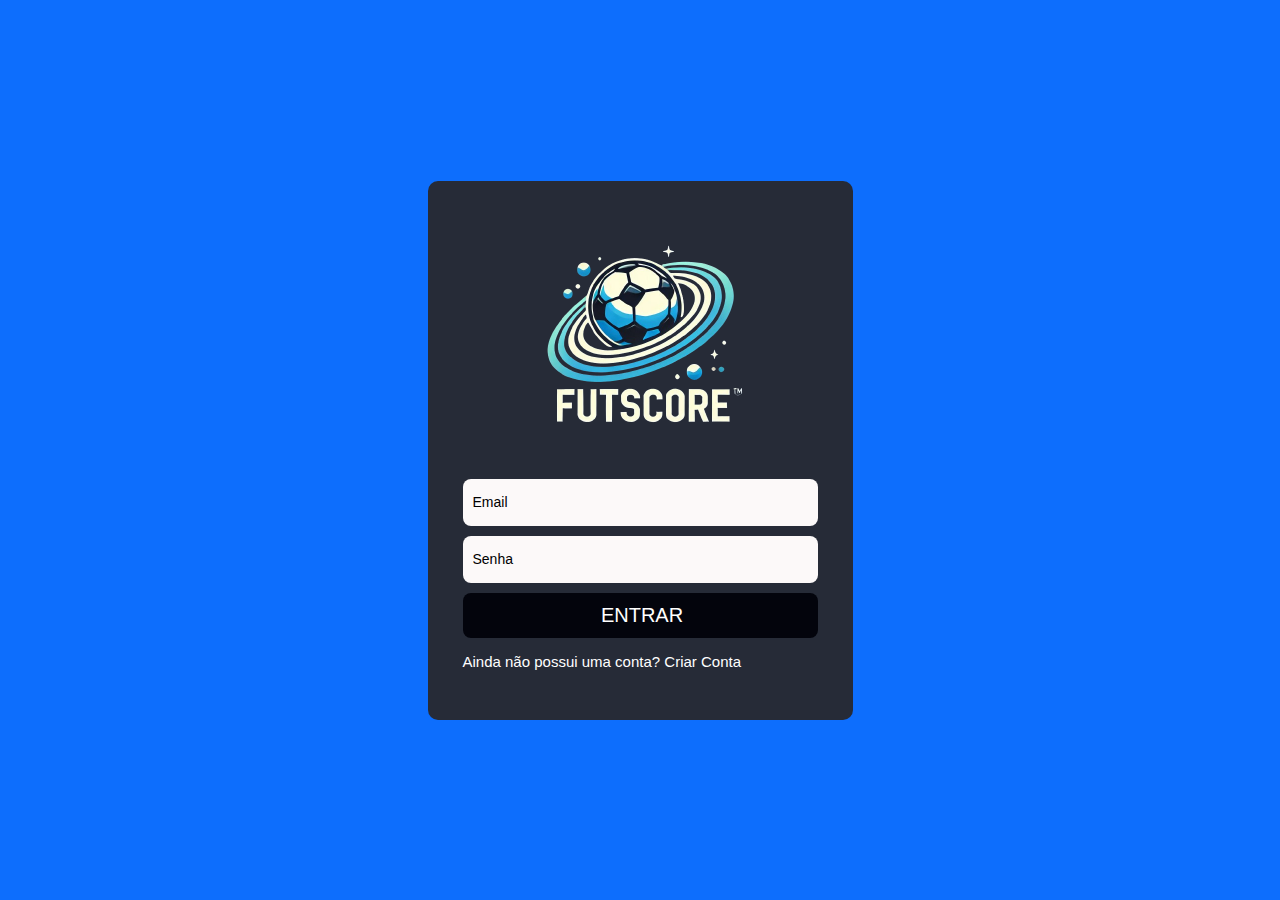
<file: login.html>
<!DOCTYPE html>
<html lang="en">
  <head>
    <meta charset="UTF-8" />
    <meta name="viewport" content="width=device-width, initial-scale=1.0" />
    <link rel="stylesheet" href="css/login.css" />
    <link rel="icon" type="image/x-icon" href="/assets/favicon.ico.png" />

    <title>Login</title>
  </head>

  <body>
    <section class="area-Login">
      <div class="Login">
        <a href="index.html"
          ><img src="assets/logos/logoFutScore-removebg-preview.png"
        /></a>

        <form>
          <input
            type="text"
            id="email"
            name="email"
            placeholder="Email"
            autofocus
          />
          <input
            type="password"
            id="password"
            name="senha"
            placeholder="Senha"
          />
          <input
            type="submit"
            value="Entrar"
            onclick="login(); return false;"
          />
          <p>
            Ainda não possui uma conta?<a href="cadastro.html"> Criar Conta</a>
          </p>
        </form>
      </div>
    </section>

    <script src="js/login.js"></script>
  </body>
</html>
</file>
<file: css/login.css>
body {
  background-color: #0d6efd;
  font-family: Arial, Helvetica, sans-serif;
  padding: 0px;
  margin: 0px;
  box-sizing: border-box;
}

.area-Login {
  display: flex;
  height: 100vh;
  justify-content: center;
  align-items: center;
}

.Login {
  background-color: #262b37;
  border-radius: 10px;
  width: 355px;
  padding: 35px;
  flex-direction: column;
  display: flex;
  align-items: center;
}

.Login form {
  display: flex;
  width: 100%;
  flex-direction: column;
}

.Login input {
  margin-top: 10px;
  background-color: #fcf9f9;
  padding-left: 10px;
  height: 45px;
  outline: none;
  border-radius: 8px;
  border: none;
}

.Login img {
  width: 250px;
  height: auto;
}

input::placeholder {
  color: #000000;
  font-size: 14px;
}

form [type="submit"] {
  display: block;
  background-color: #03040c;
  font-size: 20px;
  color: white;
  text-transform: uppercase;
  font-family: Arial, Helvetica, sans-serif;
  cursor: pointer;
}

form [type="submit"]:hover {
  background-color: #fcf9f9;
  color: black;
  border: 1px solid black;
}

p {
  color: #ffffff;
  font-size: 15px;
}

a {
  color: #ffffff;
  text-decoration: none;
  font-size: 15px;
}

a:hover {
  color: rgba(49,181,230,1);
  text-decoration: solid !important;
}
</file>
